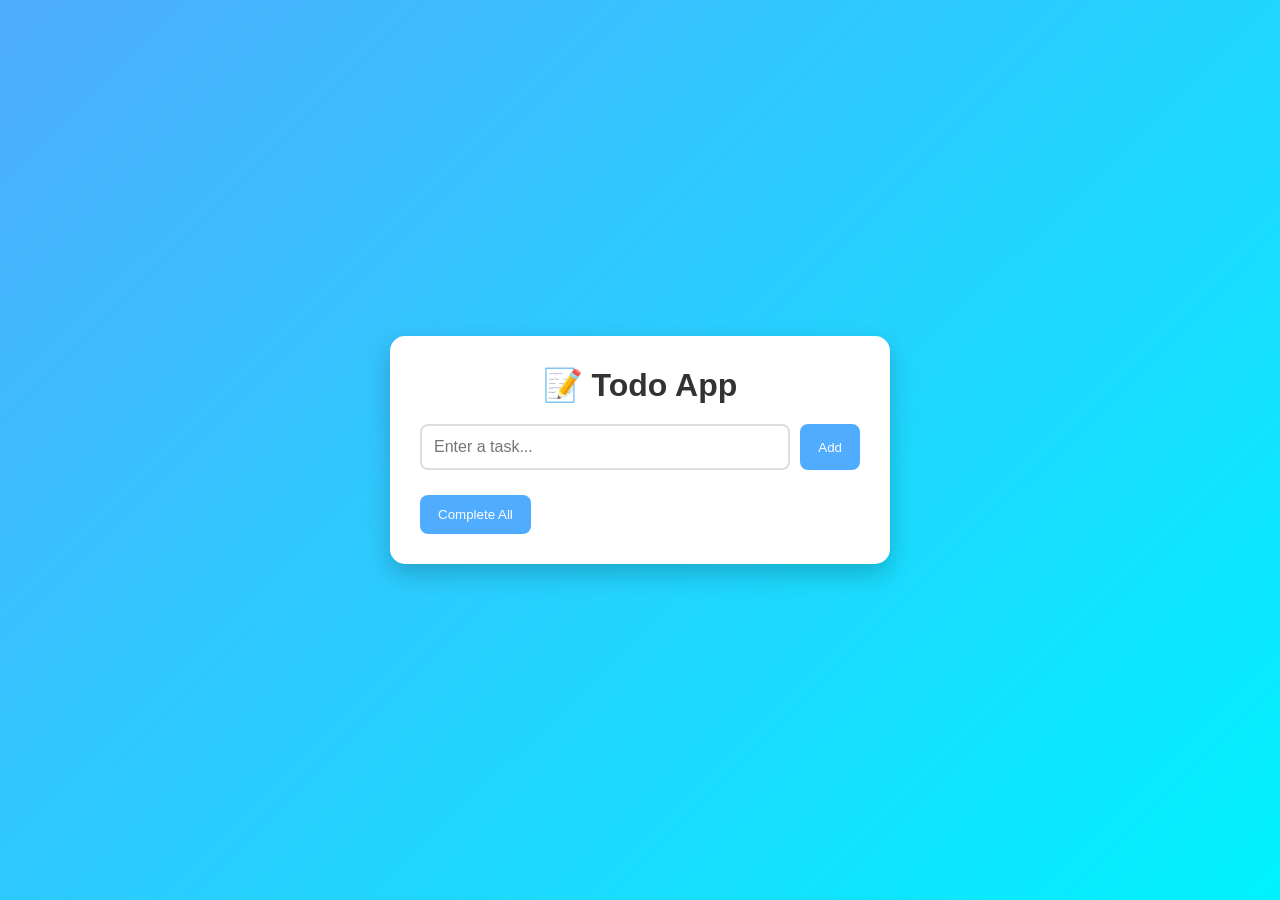
<file: Week-1 JS fundamentals/Todo list app/index.htm>
<!DOCTYPE html>
<html lang="en">
<head>
    <meta charset="UTF-8">
    <meta name="viewport" content="width=device-width, initial-scale=1.0">
    <title>Todo App</title>
    <link rel="stylesheet" href="style.css">
</head>

<body>
    <div class="container">
        <h1>📝 Todo App</h1>
        <div class="input-box">
            <input type="text" id="taskInput" placeholder="Enter a task...">
            <button id="addTaskButton">Add</button>
        </div>
        <ul id="taskList"></ul>
        <button id="completeAll">Complete All</button>
    </div>

    <script src="todoapp.js"></script>
</body>

</html>
</file>
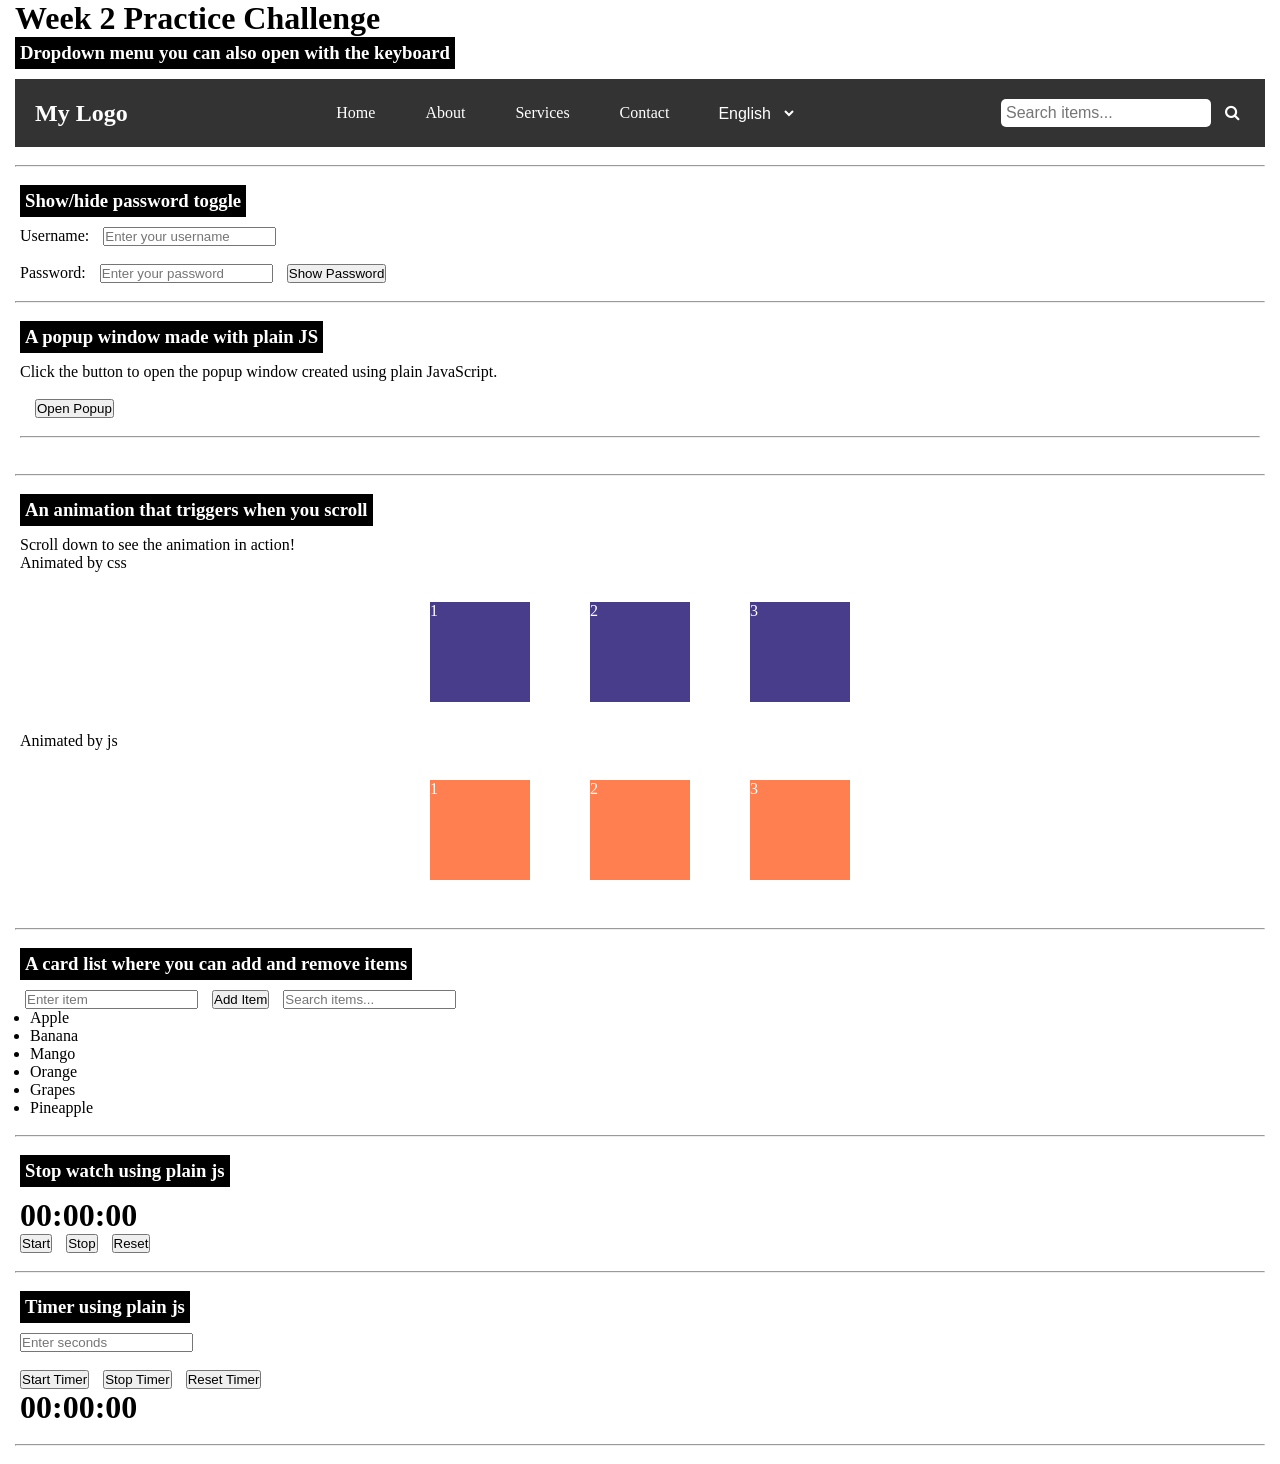
<file: Week-2 HTML CSS & DOM/Practice challenges/index.htm>
<!DOCTYPE html>
<html lang="en">

<head>
    <meta charset="UTF-8">
    <meta name="viewport" content="width=device-width, initial-scale=1.0">
    <link rel="stylesheet" href="https://stackpath.bootstrapcdn.com/font-awesome/4.7.0/css/font-awesome.min.css">
    <title>Week 2 Practice Challenge</title>
    <link rel="stylesheet" href="style.css">
</head>

<body>
    <h1>Week 2 Practice Challenge</h1>
    <h3>Dropdown menu you can also open with the keyboard</h3><br>
    <nav>
        <div class="navbar">
            <div class="logo">My Logo</div>
            <div class="navlinks">
                <ul>
                    <li><a href="#">Home</a></li>
                    <li><a href="#">About</a></li>
                    <li><a href="#">Services</a></li>
                    <li><a href="#">Contact</a></li>
                    <li>
                        <select name="language" id="language-select" tabindex="0" aria-label="Select Language">
                            <option value="en">English</option>
                            <option value="es">Spanish</option>
                            <option value="fr">French</option>
                        </select>
                    </li>
                </ul>
            </div>
            <div class="search">
                <input type="text" id="search" placeholder="Search items...">
                <i class="fa fa-search"></i>
            </div>
        </div>

    </nav>
    <br>
    <hr><br>
    <div>
        <h3>Show/hide password toggle</h3><br>
        <label for="username">Username:</label>
        <input type="text" id="username" placeholder="Enter your username"><br><br>
        <label for="password">Password:</label>
        <input type="password" id="password" placeholder="Enter your password">
        <button id="showPassword">Show Password</button>
    </div><br>
    <hr><br>
    <div class="popup">
        <h3>A popup window made with plain JS</h3>
        <p>Click the button to open the popup window created using plain JavaScript.</p><br>
        <button id="openPopup" style="margin-left:20px">Open Popup</button><br><br>
        <hr><br>
    </div><br>
    <hr><br>

    <div class="animation">
        <h3>An animation that triggers when you scroll</h3>
        <p>Scroll down to see the animation in action!</p>
        <p>Animated by css</p>
        <div class="animate-css">
            <div class="one">1</div>
            <div class="two">2</div>
            <div class="three">3</div>
        </div>
        <p>Animated by js</p>
        <div class="animate-js">
            <div class="box">1</div>
            <div class="box">2</div>
            <div class="box">3</div>
        </div>
    </div><br>
    <hr><br>

    <div class="card">
        <h3>A card list where you can add and remove items</h3><br>
        <div class="card-container">
            <input type="text" id="itemInput" placeholder="Enter item">
            <button id="addItem">Add Item</button>
            <input type="text" id="searchBox" placeholder="Search items...">

        <ul id="itemsList">
            <li>Apple</li>
            <li>Banana</li>
            <li>Mango</li>
            <li>Orange</li>
            <li>Grapes</li>
            <li>Pineapple</li>
        </ul>
        </div>
    </div><br>
    <hr><br>

    <!-- <div class="searchbox">
        <h3>A search box that filters results live as you type</h3><br>
        <i class="fa fa-search"></i>
        <ul id="itemsList">
            <li>Apple</li>
            <li>Banana</li>
            <li>Mango</li>
            <li>Orange</li>
            <li>Grapes</li>
            <li>Pineapple</li>
        </ul>
    </div><br><hr><br> -->
    <div class="stopwatch">
        <h3>Stop watch using plain js</h3>
        <h1 id="display">00:00:00</h1>
        <button id="start">Start</button>
        <button id="stop">Stop</button>
        <button id="reset">Reset</button>
    </div><br>
    <hr><br>

    <div class="timer">
        <h3>Timer using plain js</h3><br>
        <input type="number" id="timerInput" placeholder="Enter seconds"><br><br>
        <button id="timerStart">Start Timer</button>
        <button id="timerStop">Stop Timer</button>
        <button id="timerReset">Reset Timer</button>
        <h1 id="timerDisplay">00:00:00</h1>
    </div><br>
    <hr><br>

</body>
<script src="script.js"></script>

</html>
</file>
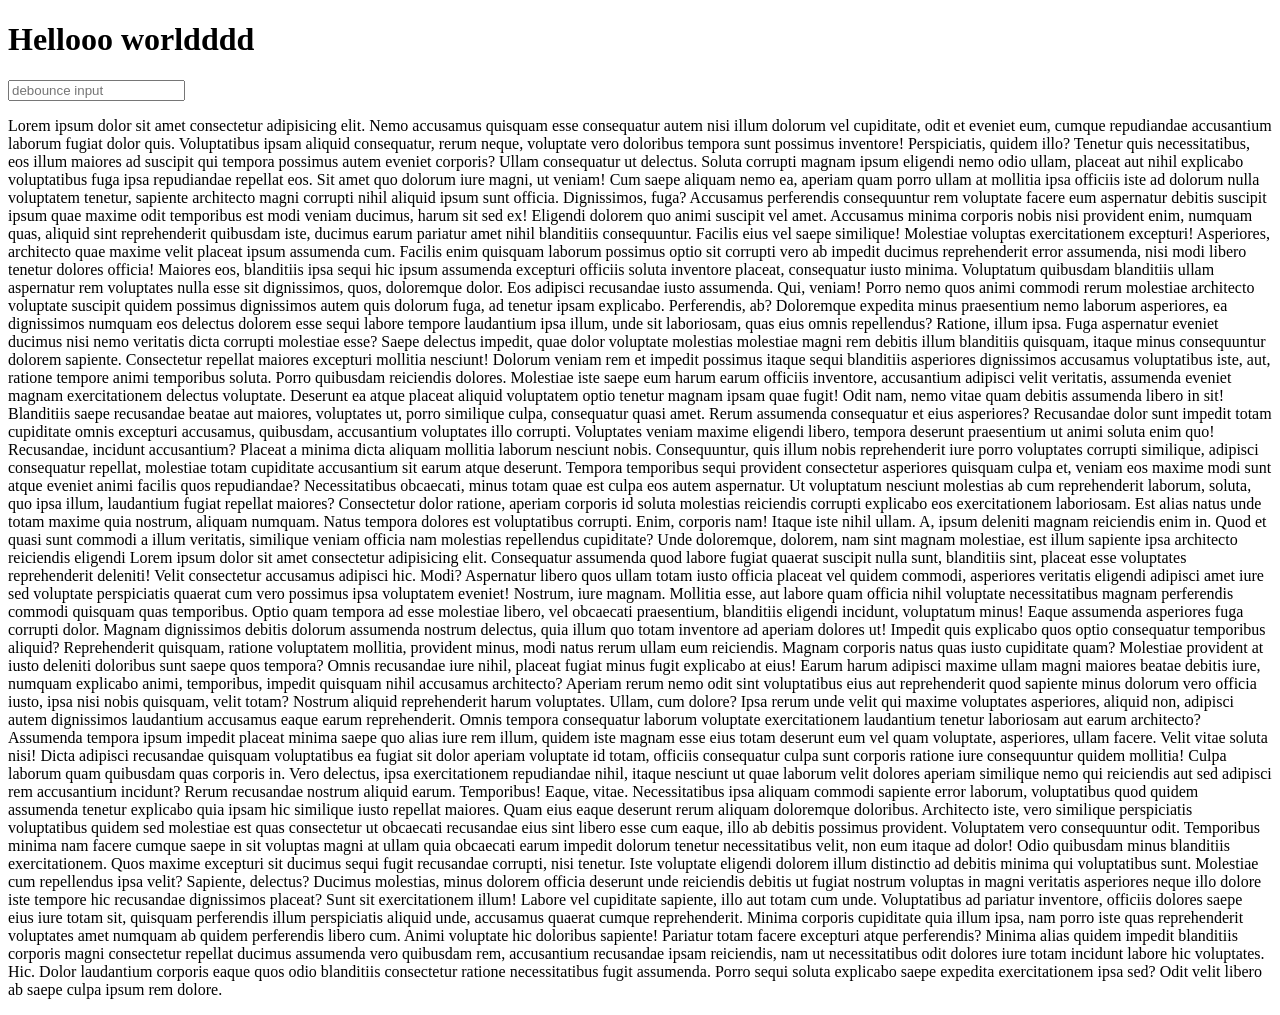
<file: Week-3 Advanced JS & Git /Daily challenges/index.htm>
<!DOCTYPE html>
<html lang="en">

<head>
    <meta charset="UTF-8">
    <meta name="viewport" content="width=device-width, initial-scale=1.0">
    <title>Daily Challenge</title>
</head>
 
<body>

    <h1>Hellooo worldddd</h1>
    <input type="text" id="name" placeholder="debounce input">
    <p>Lorem ipsum dolor sit amet consectetur adipisicing elit. Nemo accusamus quisquam esse consequatur autem nisi illum dolorum vel cupiditate, odit et eveniet eum, cumque repudiandae accusantium laborum fugiat dolor quis.
    Voluptatibus ipsam aliquid consequatur, rerum neque, voluptate vero doloribus tempora sunt possimus inventore! Perspiciatis, quidem illo? Tenetur quis necessitatibus, eos illum maiores ad suscipit qui tempora possimus autem eveniet corporis?
    Ullam consequatur ut delectus. Soluta corrupti magnam ipsum eligendi nemo odio ullam, placeat aut nihil explicabo voluptatibus fuga ipsa repudiandae repellat eos. Sit amet quo dolorum iure magni, ut veniam!
    Cum saepe aliquam nemo ea, aperiam quam porro ullam at mollitia ipsa officiis iste ad dolorum nulla voluptatem tenetur, sapiente architecto magni corrupti nihil aliquid ipsum sunt officia. Dignissimos, fuga?
    Accusamus perferendis consequuntur rem voluptate facere eum aspernatur debitis suscipit ipsum quae maxime odit temporibus est modi veniam ducimus, harum sit sed ex! Eligendi dolorem quo animi suscipit vel amet.
    Accusamus minima corporis nobis nisi provident enim, numquam quas, aliquid sint reprehenderit quibusdam iste, ducimus earum pariatur amet nihil blanditiis consequuntur. Facilis eius vel saepe similique! Molestiae voluptas exercitationem excepturi!
    Asperiores, architecto quae maxime velit placeat ipsum assumenda cum. Facilis enim quisquam laborum possimus optio sit corrupti vero ab impedit ducimus reprehenderit error assumenda, nisi modi libero tenetur dolores officia!
    Maiores eos, blanditiis ipsa sequi hic ipsum assumenda excepturi officiis soluta inventore placeat, consequatur iusto minima. Voluptatum quibusdam blanditiis ullam aspernatur rem voluptates nulla esse sit dignissimos, quos, doloremque dolor.
    Eos adipisci recusandae iusto assumenda. Qui, veniam! Porro nemo quos animi commodi rerum molestiae architecto voluptate suscipit quidem possimus dignissimos autem quis dolorum fuga, ad tenetur ipsam explicabo. Perferendis, ab?
    Doloremque expedita minus praesentium nemo laborum asperiores, ea dignissimos numquam eos delectus dolorem esse sequi labore tempore laudantium ipsa illum, unde sit laboriosam, quas eius omnis repellendus? Ratione, illum ipsa.
    Fuga aspernatur eveniet ducimus nisi nemo veritatis dicta corrupti molestiae esse? Saepe delectus impedit, quae dolor voluptate molestias molestiae magni rem debitis illum blanditiis quisquam, itaque minus consequuntur dolorem sapiente.
    Consectetur repellat maiores excepturi mollitia nesciunt! Dolorum veniam rem et impedit possimus itaque sequi blanditiis asperiores dignissimos accusamus voluptatibus iste, aut, ratione tempore animi temporibus soluta. Porro quibusdam reiciendis dolores.
    Molestiae iste saepe eum harum earum officiis inventore, accusantium adipisci velit veritatis, assumenda eveniet magnam exercitationem delectus voluptate. Deserunt ea atque placeat aliquid voluptatem optio tenetur magnam ipsam quae fugit!
    Odit nam, nemo vitae quam debitis assumenda libero in sit! Blanditiis saepe recusandae beatae aut maiores, voluptates ut, porro similique culpa, consequatur quasi amet. Rerum assumenda consequatur et eius asperiores?
    Recusandae dolor sunt impedit totam cupiditate omnis excepturi accusamus, quibusdam, accusantium voluptates illo corrupti. Voluptates veniam maxime eligendi libero, tempora deserunt praesentium ut animi soluta enim quo! Recusandae, incidunt accusantium?
    Placeat a minima dicta aliquam mollitia laborum nesciunt nobis. Consequuntur, quis illum nobis reprehenderit iure porro voluptates corrupti similique, adipisci consequatur repellat, molestiae totam cupiditate accusantium sit earum atque deserunt.
    Tempora temporibus sequi provident consectetur asperiores quisquam culpa et, veniam eos maxime modi sunt atque eveniet animi facilis quos repudiandae? Necessitatibus obcaecati, minus totam quae est culpa eos autem aspernatur.
    Ut voluptatum nesciunt molestias ab cum reprehenderit laborum, soluta, quo ipsa illum, laudantium fugiat repellat maiores? Consectetur dolor ratione, aperiam corporis id soluta molestias reiciendis corrupti explicabo eos exercitationem laboriosam.
    Est alias natus unde totam maxime quia nostrum, aliquam numquam. Natus tempora dolores est voluptatibus corrupti. Enim, corporis nam! Itaque iste nihil ullam. A, ipsum deleniti magnam reiciendis enim in.
    Quod et quasi sunt commodi a illum veritatis, similique veniam officia nam molestias repellendus cupiditate? Unde doloremque, dolorem, nam sint magnam molestiae, est illum sapiente ipsa architecto reiciendis eligendi Lorem ipsum dolor sit amet consectetur adipisicing elit. Consequatur assumenda quod labore fugiat quaerat suscipit nulla sunt, blanditiis sint, placeat esse voluptates reprehenderit deleniti! Velit consectetur accusamus adipisci hic. Modi?
    Aspernatur libero quos ullam totam iusto officia placeat vel quidem commodi, asperiores veritatis eligendi adipisci amet iure sed voluptate perspiciatis quaerat cum vero possimus ipsa voluptatem eveniet! Nostrum, iure magnam.
    Mollitia esse, aut labore quam officia nihil voluptate necessitatibus magnam perferendis commodi quisquam quas temporibus. Optio quam tempora ad esse molestiae libero, vel obcaecati praesentium, blanditiis eligendi incidunt, voluptatum minus!
    Eaque assumenda asperiores fuga corrupti dolor. Magnam dignissimos debitis dolorum assumenda nostrum delectus, quia illum quo totam inventore ad aperiam dolores ut! Impedit quis explicabo quos optio consequatur temporibus aliquid?
    Reprehenderit quisquam, ratione voluptatem mollitia, provident minus, modi natus rerum ullam eum reiciendis. Magnam corporis natus quas iusto cupiditate quam? Molestiae provident at iusto deleniti doloribus sunt saepe quos tempora?
    Omnis recusandae iure nihil, placeat fugiat minus fugit explicabo at eius! Earum harum adipisci maxime ullam magni maiores beatae debitis iure, numquam explicabo animi, temporibus, impedit quisquam nihil accusamus architecto?
    Aperiam rerum nemo odit sint voluptatibus eius aut reprehenderit quod sapiente minus dolorum vero officia iusto, ipsa nisi nobis quisquam, velit totam? Nostrum aliquid reprehenderit harum voluptates. Ullam, cum dolore?
    Ipsa rerum unde velit qui maxime voluptates asperiores, aliquid non, adipisci autem dignissimos laudantium accusamus eaque earum reprehenderit. Omnis tempora consequatur laborum voluptate exercitationem laudantium tenetur laboriosam aut earum architecto?
    Assumenda tempora ipsum impedit placeat minima saepe quo alias iure rem illum, quidem iste magnam esse eius totam deserunt eum vel quam voluptate, asperiores, ullam facere. Velit vitae soluta nisi!
    Dicta adipisci recusandae quisquam voluptatibus ea fugiat sit dolor aperiam voluptate id totam, officiis consequatur culpa sunt corporis ratione iure consequuntur quidem mollitia! Culpa laborum quam quibusdam quas corporis in.
    Vero delectus, ipsa exercitationem repudiandae nihil, itaque nesciunt ut quae laborum velit dolores aperiam similique nemo qui reiciendis aut sed adipisci rem accusantium incidunt? Rerum recusandae nostrum aliquid earum. Temporibus!
    Eaque, vitae. Necessitatibus ipsa aliquam commodi sapiente error laborum, voluptatibus quod quidem assumenda tenetur explicabo quia ipsam hic similique iusto repellat maiores. Quam eius eaque deserunt rerum aliquam doloremque doloribus.
    Architecto iste, vero similique perspiciatis voluptatibus quidem sed molestiae est quas consectetur ut obcaecati recusandae eius sint libero esse cum eaque, illo ab debitis possimus provident. Voluptatem vero consequuntur odit.
    Temporibus minima nam facere cumque saepe in sit voluptas magni at ullam quia obcaecati earum impedit dolorum tenetur necessitatibus velit, non eum itaque ad dolor! Odio quibusdam minus blanditiis exercitationem.
    Quos maxime excepturi sit ducimus sequi fugit recusandae corrupti, nisi tenetur. Iste voluptate eligendi dolorem illum distinctio ad debitis minima qui voluptatibus sunt. Molestiae cum repellendus ipsa velit? Sapiente, delectus?
    Ducimus molestias, minus dolorem officia deserunt unde reiciendis debitis ut fugiat nostrum voluptas in magni veritatis asperiores neque illo dolore iste tempore hic recusandae dignissimos placeat? Sunt sit exercitationem illum!
    Labore vel cupiditate sapiente, illo aut totam cum unde. Voluptatibus ad pariatur inventore, officiis dolores saepe eius iure totam sit, quisquam perferendis illum perspiciatis aliquid unde, accusamus quaerat cumque reprehenderit.
    Minima corporis cupiditate quia illum ipsa, nam porro iste quas reprehenderit voluptates amet numquam ab quidem perferendis libero cum. Animi voluptate hic doloribus sapiente! Pariatur totam facere excepturi atque perferendis?
    Minima alias quidem impedit blanditiis corporis magni consectetur repellat ducimus assumenda vero quibusdam rem, accusantium recusandae ipsam reiciendis, nam ut necessitatibus odit dolores iure totam incidunt labore hic voluptates. Hic.
    Dolor laudantium corporis eaque quos odio blanditiis consectetur ratione necessitatibus fugit assumenda. Porro sequi soluta explicabo saepe expedita exercitationem ipsa sed? Odit velit libero ab saepe culpa ipsum rem dolore.
    <quae class="lorem"></quae>
    <quae class="lorem"></quae>
    <quae class="lorem"></quae>
    <quae class="lorem"></quae>
    <quae class="lorem"></quae>
    <quae class="lorem"></quae>
    <quae class="lorem"></quae>
    <quae class="lorem"></quae>
    <quae class="lorem"></quae>
    <quae class="lorem"></quae>
    <quae class="lorem"></quae>
    <quae class="lorem"></quae>
    <quae class="lorem"></quae>
    <quae class="lorem"></quae>
    <quae class="lorem"></quae>
    <quae class="lorem"></quae>
    <quae class="lorem"></quae>
    <quae class="lorem"></quae>
    <quae class="lorem"></quae></p>
    <script src="app.js"></script>
</body>

</html>
</file>
<file: Week-1 JS fundamentals/Todo list app/style.css>
* {
    margin: 0;
    padding: 0;
    box-sizing: border-box;
    font-family: Arial, Helvetica, sans-serif;
}

body {
    min-height: 100vh;
    display: flex;
    justify-content: center;
    align-items: center;
    background: linear-gradient(135deg, #4facfe, #00f2fe);
}

.container {
    width: 500px;
    background: white;
    padding: 30px;
    border-radius: 15px;
    box-shadow: 0 10px 25px rgba(0,0,0,.2);
}

.container h1 {
    text-align: center;
    margin-bottom: 20px;
    color: #333;
}

.input-box {
    display: flex;
    gap: 10px;
    margin-bottom: 25px;
}

input {
    flex: 1;
    padding: 12px;
    border: 2px solid #ddd;
    border-radius: 8px;
    outline: none;
    font-size: 16px;
}

input:focus {
    border-color: #4facfe;
}

#addTaskButton,#completeAll {
    background: #4facfe;
    color: white;
    border: none;
    padding: 12px 18px;
    border-radius: 8px;
    cursor: pointer;
    transition: .3s;
}

#addTaskButton:hover {
    background: #1d8fff;
}

#completeAll:hover{
    background: #1d8fff;
}

#taskList {
    list-style: none;
}

#taskList li {
    display: flex;
    align-items: center;
    justify-content: space-between;
    gap: 10px;

    background: #f5f7fa;
    margin-bottom: 12px;
    padding: 12px;
    border-radius: 10px;
    transition: .3s;
}

#taskList li:hover {
    transform: translateY(-2px);
    box-shadow: 0 5px 12px rgba(0,0,0,.25);
}

#taskList span {
    flex: 1;
    word-break: break-word;
    font-size: 17px;
    color: #333;
}

#taskList button {
    border: none;
    padding: 8px 12px;
    border-radius: 6px;
    cursor: pointer;
    transition: .3s;
    color: white;
}

#taskList button:first-of-type {
    background: #ff4d4d;
}

#taskList button:first-of-type:hover {
    background: #d93636;
}

#taskList button:last-of-type {
    background: #28a745;
}

#taskList button:last-of-type:hover {
    background: #1d7c33;
}

.completed {
    text-decoration: line-through;
    color: gray;
    opacity: 0.7;
}
</file>
<file: Week-2 HTML CSS & DOM/Practice challenges/style.css>
* {
    margin: 0 5px;
    padding: 0;
    box-sizing: border-box;
}

h3{
    background-color:black;
    color: #fff;
    display: inline-block;
    padding: 5px;
    margin-bottom: 10px;
}

nav {
    background-color: #333;
    color: #fff;
    padding: 10px;
}

.navbar {
    display: flex;
    justify-content: space-between;
    align-items: center;
}

.navbar .logo {
    font-size: 24px;
    font-weight: bold;
}

.navlinks ul {
    display: flex;
    justify-content: center;
    align-items: center;
    align-self: center;
    flex-wrap: wrap;
}

.navlinks ul li {
    text-decoration: none;
    list-style: none;
    padding: 5px;
}

.navlinks ul li a {
    color:#fff;
    text-decoration: none;
    display: inline-block;
    position: relative;
    transition: 0.5s;
    padding: 10px;
    border-radius: 5px;
}

.navlinks ul li a:hover {
    background-color: white;
    color: #333;
}

select {
    padding: 5px;
    border-radius: 5px;
    border: none;
    background-color: #333;
    color: #fff;
    font-size: 16px;
}

.navbar .search input[type="text"] {
    padding: 5px;
    border-radius: 5px;
    border: none;
    font-size: 16px;
}

.one{
    margin: 30px;
    height: 100px;
    width: 100px;
    background-color: darkslateblue;
    color: white;
    animation: opaque 1s;
    animation-timeline: view();
    animation-range: entry 0% cover 100%;

}

.two{
    height: 100px;
    width: 100px;
    background-color: darkslateblue;
    margin: 30px;
    color: white;
    animation: fadeUp 1s linear;
    animation-timeline: view();
    animation-range: entry 0 cover 100%;
}

.three{
    height: 100px;
    width: 100px;
    margin: 30px;
    background-color:darkslateblue;
    color: white;
    animation: fade 1s linear;
    animation-timeline: view();
    animation-range: entry 0 cover 100%;
}

.animate-css{
    display: flex;
    align-items: center;
    justify-content: center;
}

@keyframes opaque {
    0%{
        opacity: 0;
    }
    50%{
        opacity: 1;
    }
    100%{
        opacity:0;
    }
}

@keyframes fadeUp {
    0% {
        opacity: 0;
        transform:rotateX(90deg) scale(1);
    }

    50% {
        opacity: 1;
        transform: rotateX(0deg) scale(1);
    }
    100%{
        opacity: 0;
        transform:rotateX(90deg) scale(1);
    }
}

@keyframes fade {
    0% {
        opacity: 0;
        transform:rotate(90deg) scale(1);
    }

    50% {
        opacity: 1;
        transform: rotate(0deg) scale(1);
    }
    100%{
        opacity: 0;
        transform:rotate(-90deg) scale(1);
    }
}

.box{
    height: 100px;
    width: 100px;
    margin: 30px;
    background-color: coral;
    color: white;
    opacity: 0;
    transition: 2s;
}

.show{
    opacity:1
}

.animate-js{
    display: flex;
    align-items: center;
    justify-content: center;
}

.navbar .search .hide{
    display: none;
}
</file>
